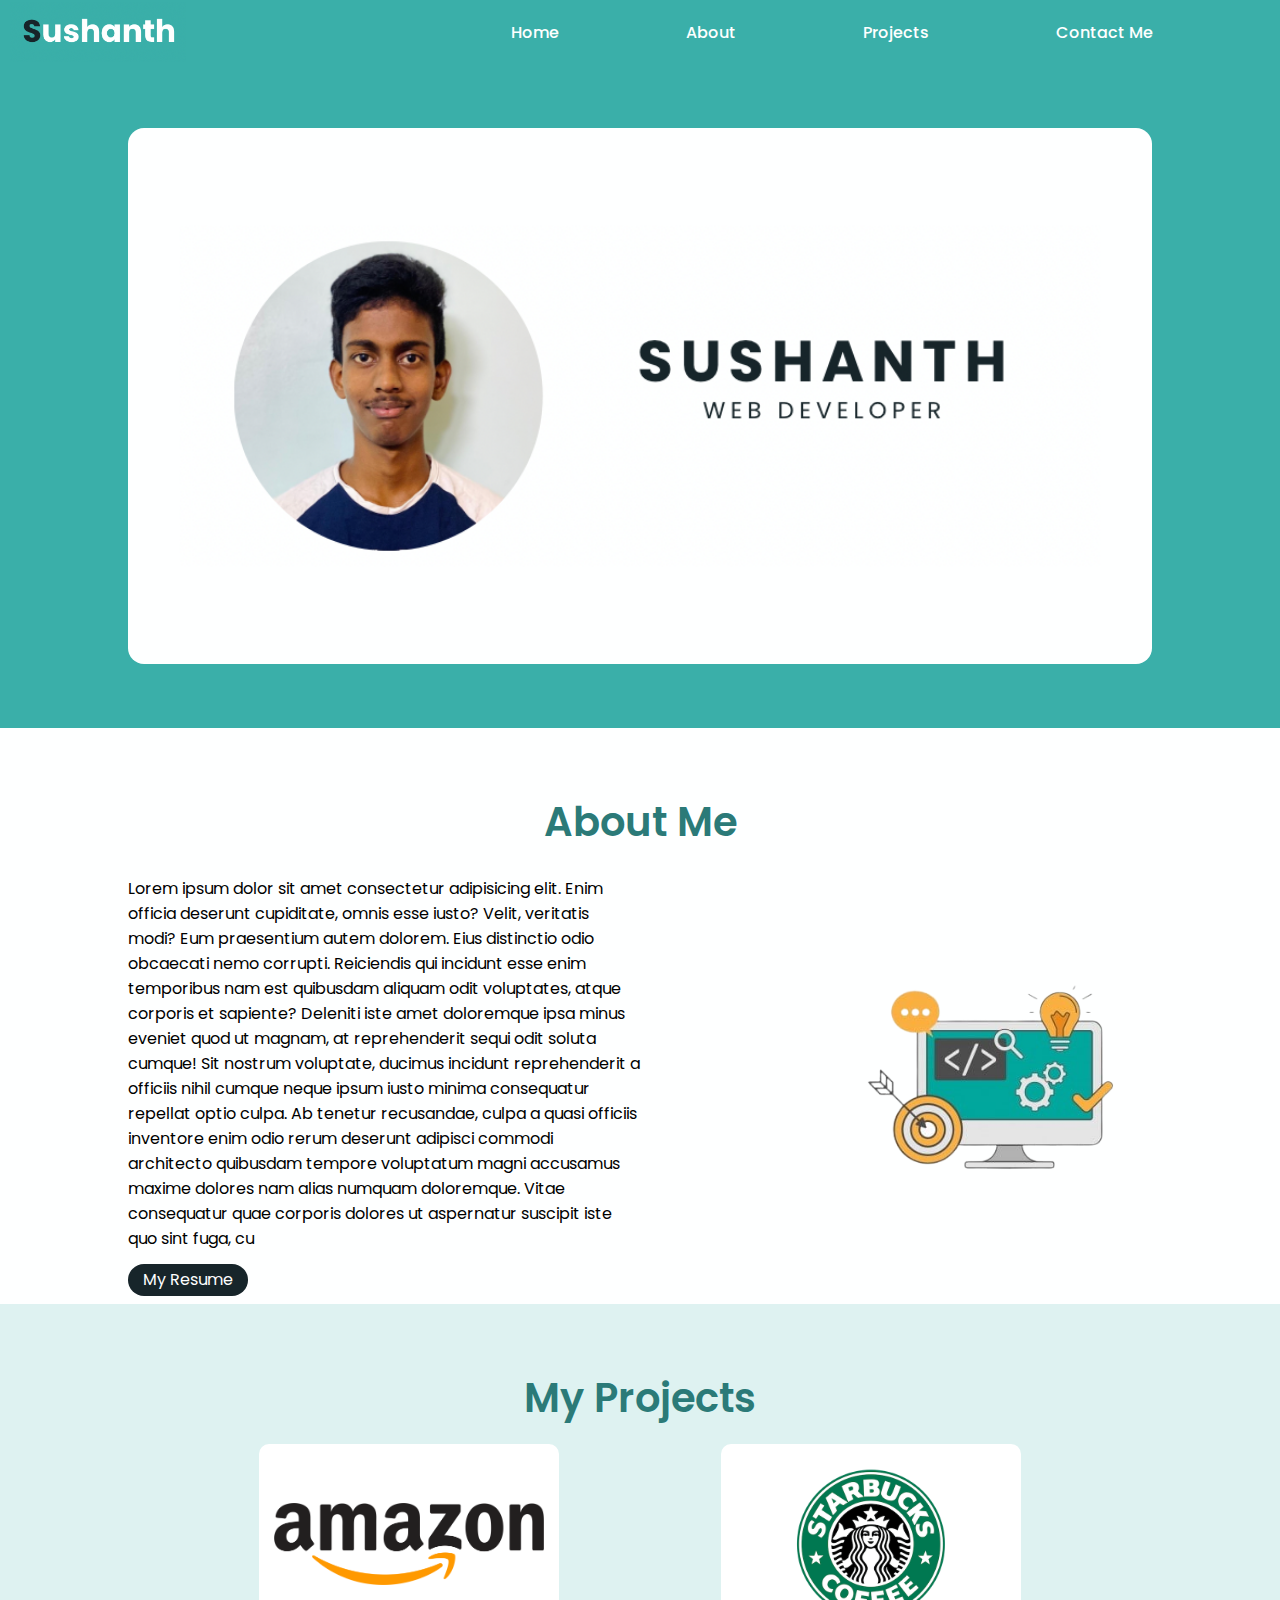
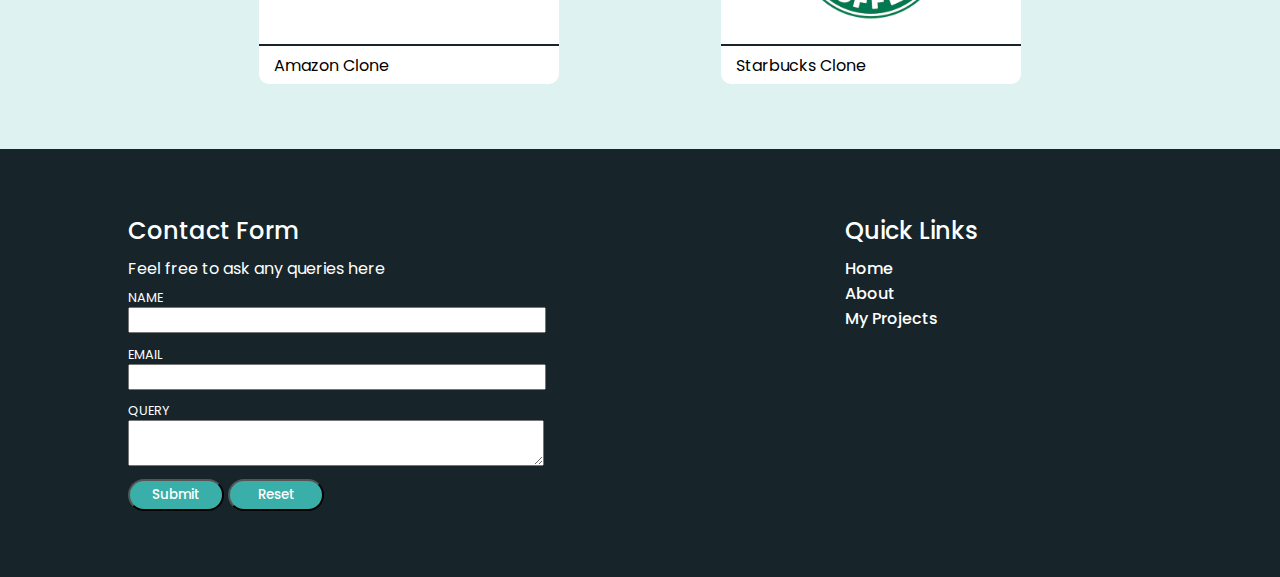
<file: Portfolio/index.html>
<!DOCTYPE html>
<html lang="en">
  <head>
    <meta charset="UTF-8" />
    <meta name="viewport" content="width=device-width, initial-scale=1.0" />
    <title>Sushanth | Portfolio</title>
    <link rel="stylesheet" href="style.css" />
    <link rel="preconnect" href="https://fonts.googleapis.com" />
    <link rel="preconnect" href="https://fonts.gstatic.com" crossorigin />
    <link
      href="https://fonts.googleapis.com/css2?family=Poppins:ital,wght@0,100;0,200;0,300;0,400;0,500;0,600;0,700;0,800;0,900;1,100;1,200;1,300;1,400;1,500;1,600;1,700;1,800;1,900&display=swap"
      rel="stylesheet"
    />
  </head>
  <body>
    <header>
      <!-- Logo -->
      <div class="logo">
        <img src="logo.png" class="logoImage" width="176px" />
      </div>
      <!-- Navigation Bar -->
      <nav id="navbar">
        <a href="#navbar" class="navlink">Home</a>
        <a href="#about" class="navlink">About</a>
        <a href="#projects" class="navlink">Projects</a>
        <a href="#feedback" class="navlink">Contact Me</a>
      </nav>
    </header>

    <!-- Hero -->
    <div class="hero">
      <img src="Hero Image.png" class="heroImage" width="90%" />
    </div>

    <!-- About -->
    <div class="about section" id="about">
      <div class="aboutTitle title">About Me</div>
      <div class="aboutMatter">
        <div class="aboutContent">
          <div class="aboutText text">
            Lorem ipsum dolor sit amet consectetur adipisicing elit. Enim
            officia deserunt cupiditate, omnis esse iusto? Velit, veritatis
            modi? Eum praesentium autem dolorem. Eius distinctio odio obcaecati
            nemo corrupti. Reiciendis qui incidunt esse enim temporibus nam est
            quibusdam aliquam odit voluptates, atque corporis et sapiente?
            Deleniti iste amet doloremque ipsa minus eveniet quod ut magnam, at
            reprehenderit sequi odit soluta cumque! Sit nostrum voluptate,
            ducimus incidunt reprehenderit a officiis nihil cumque neque ipsum
            iusto minima consequatur repellat optio culpa. Ab tenetur
            recusandae, culpa a quasi officiis inventore enim odio rerum
            deserunt adipisci commodi architecto quibusdam tempore voluptatum
            magni accusamus maxime dolores nam alias numquam doloremque. Vitae
            consequatur quae corporis dolores ut aspernatur suscipit iste quo
            sint fuga, cu
          </div>
          <div class="aboutResume"><a href="" class="resume">My Resume</a></div>
        </div>

        <div class="aboutImage">
          <img src="aboutsection-removebg-preview.png" width="100%" />
        </div>
      </div>
    </div>

    <!-- My projects Section -->
    <div class="projects section" id="projects">
      <div class="projectsTitle title">My Projects</div>

      <div class="projectCards">
        <!-- Card 1 -->
        <div class="projectCard">
          <div class="projectImage">
            <img src="Amazon_logo.svg.webp" class="projectImg" width="90%" />
          </div>
          <div class="projectName">Amazon Clone</div>
        </div>

        <!-- Card 2 -->
        <div class="projectCard">
          <div class="projectImage">
            <img
              src="62bc70073fd3864405fe0551_starbucks-logo-1992-2011.png"
              class="projectImg"
              width="90%"
            />
          </div>
          <div class="projectName">Starbucks Clone</div>
        </div>

        <!-- Card 3 -->
        <div class="projectCard">
          <div class="projectImage">
            <img
              src="memory-game-260nw-146710085.jpg"
              class="projectImg"
              width="70%"
            />
          </div>
          <div class="projectName">Memory Game</div>
        </div>
      </div>
    </div>

    <!-- Footer -->
    <footer class="section">
      <!-- Contact Form -->
      <form class="contact" id="contact">
        <!-- Title -->
        <div class="footerSubTitle">Contact Form</div>
        <div class="text">Feel free to ask any queries here</div>

        <!-- Name -->
        <div class="contactElement">
          <label for="name">NAME</label>
          <input type="text" id="name" class="contactInput" required />
        </div>

        <!-- Email -->
        <div class="contactElement">
          <label for="email">EMAIL</label>
          <input type="email" id="email" class="contactInput" required />
        </div>

        <!-- Feedback -->
        <div class="contactElement">
          <label for="feedback">QUERY</label>
          <textarea id="feedback" class="contactInput" required></textarea>
        </div>
        <!-- Buttons -->
        <div class="contactButtons">
          <!-- Submit -->
          <input type="submit" class="contactButton" />

          <!-- Reset -->
          <input type="reset" class="contactButton" />
        </div>
      </form>

      <!-- Quick links -->
      <div class="quickLinks">
        <div class="footerSubTitle">Quick Links</div>

        <div class="linksList">
          <a href="#navbar" class="navlink">Home</a>
          <a href="#about" class="navlink">About</a>
          <a href="#projects" class="navlink">My Projects</a>
        </div>
      </div>
    </footer>
  </body>
</html>
</file>
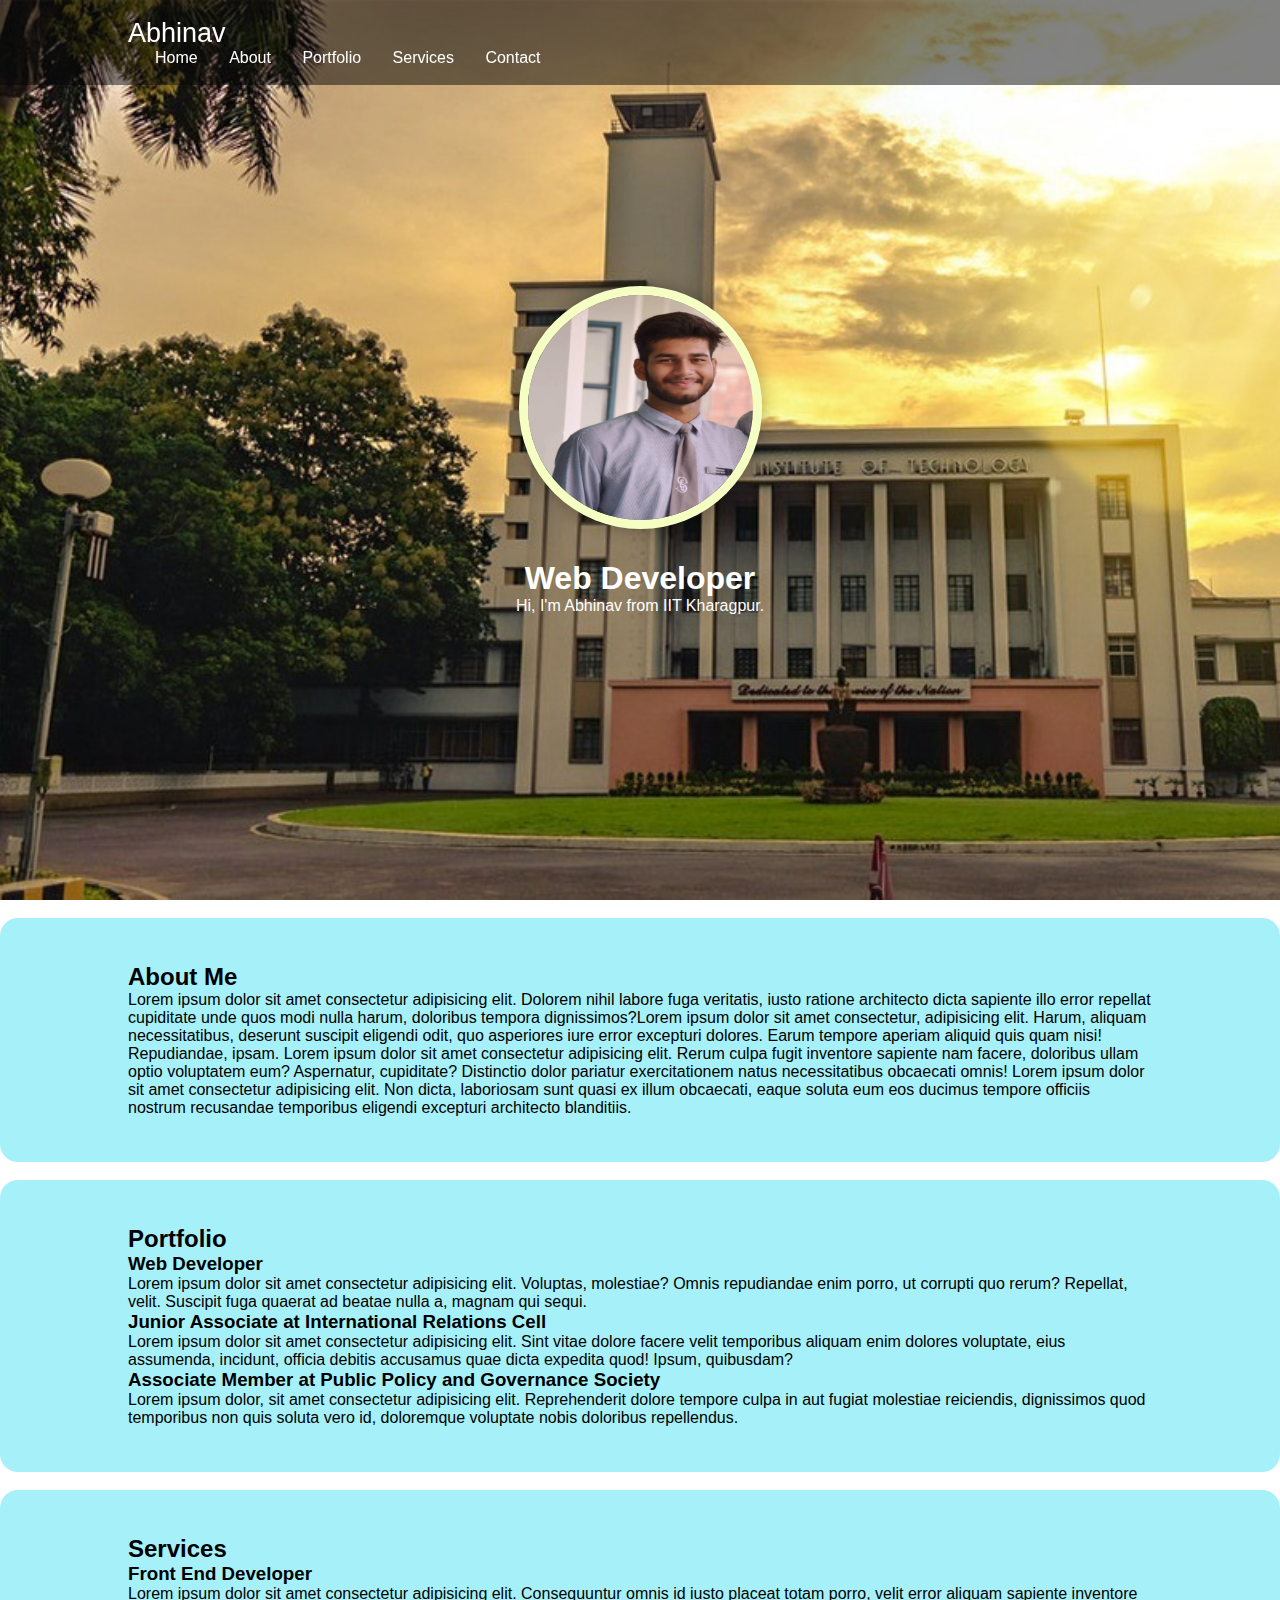
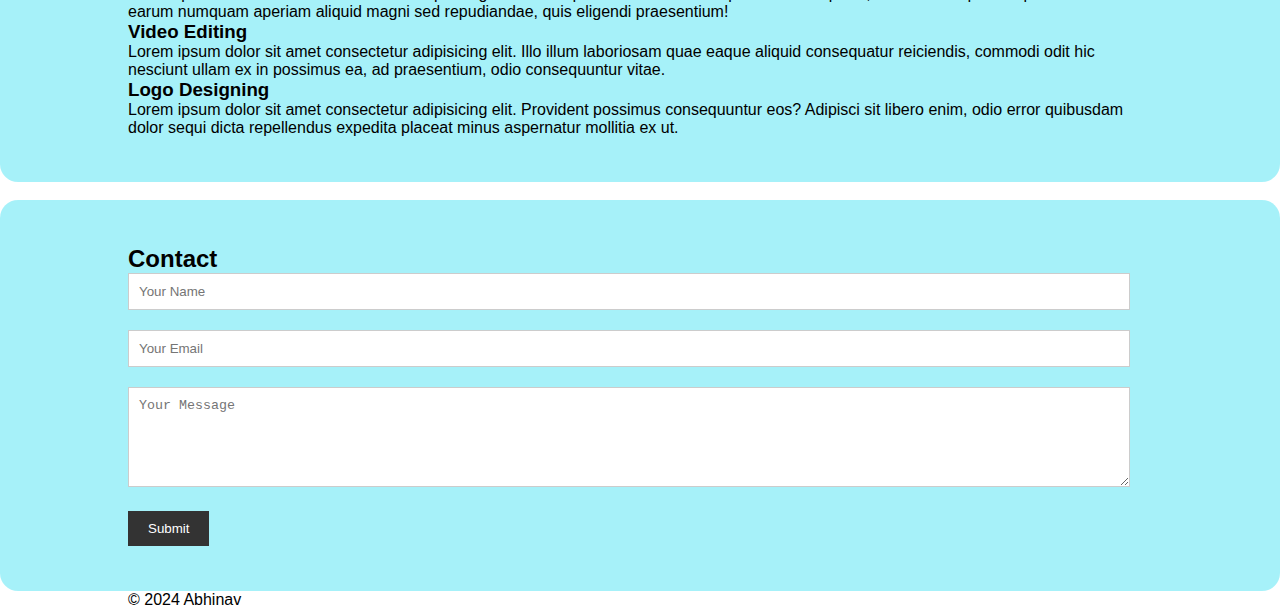
<file: final1.html>
<!DOCTYPE html>
<html lang="en">
<head>
  <meta charset="UTF-8">
  <meta name="viewport" content="width=device-width, initial-scale=1.0">
  <title>Abhinav's Website</title>
</head>
<body>
<header>
  <div class="container">
    <div class="logo">
      Abhinav
    </div>
    <nav>
      <ul>
        <li><a href="#home">Home</a></li>
        <li><a href="#about">About</a></li>
        <li><a href="#portfolio">Portfolio</a></li>
        <li><a href="#services">Services</a></li>
        <li><a href="#contact">Contact</a></li>
      </ul>
    </nav>
  </div>
</header>

<section id="home" class="home-section">
  <div class="container">
    <div class="profile-pic">
        <img src="Abhinav.jpg" alt="Profile">
    </div>
    <div class="intro-text">
      <h1>Web Developer</h1>
      <p>Hi, I'm Abhinav from IIT Kharagpur.</p>
    </div>
  </div>
</section>

<section id="about" class="about-section">
  <div class="container">
    <h2>About Me</h2>
    <p>Lorem ipsum dolor sit amet consectetur adipisicing elit. Dolorem nihil labore fuga veritatis, iusto ratione architecto dicta sapiente illo error repellat cupiditate unde quos modi nulla harum, doloribus tempora dignissimos?Lorem ipsum dolor sit amet consectetur, adipisicing elit. Harum, aliquam necessitatibus, deserunt suscipit eligendi odit, quo asperiores iure error excepturi dolores. Earum tempore aperiam aliquid quis quam nisi! Repudiandae, ipsam. Lorem ipsum dolor sit amet consectetur adipisicing elit. Rerum culpa fugit inventore sapiente nam facere, doloribus ullam optio voluptatem eum? Aspernatur, cupiditate? Distinctio dolor pariatur exercitationem natus necessitatibus obcaecati omnis! Lorem ipsum dolor sit amet consectetur adipisicing elit. Non dicta, laboriosam sunt quasi ex illum obcaecati, eaque soluta eum eos ducimus tempore officiis nostrum recusandae temporibus eligendi excepturi architecto blanditiis.</p>
  </div>
</section>

<section id="portfolio" class="portfolio-section">
  <div class="container">
    <h2>Portfolio</h2>
    <div class="portfolio-box">
      <h3>Web Developer</h3>
      <p>Lorem ipsum dolor sit amet consectetur adipisicing elit. Voluptas, molestiae? Omnis repudiandae enim porro, ut corrupti quo rerum? Repellat, velit. Suscipit fuga quaerat ad beatae nulla a, magnam qui sequi.</p>
    </div>
    <div class="portfolio-box">
      <h3>Junior Associate at International Relations Cell</h3>
      <p>Lorem ipsum dolor sit amet consectetur adipisicing elit. Sint vitae dolore facere velit temporibus aliquam enim dolores voluptate, eius assumenda, incidunt, officia debitis accusamus quae dicta expedita quod! Ipsum, quibusdam?</p>
    </div>
    <div class="portfolio-box">
      <h3>Associate Member at Public Policy and Governance Society</h3>
      <p>Lorem ipsum dolor, sit amet consectetur adipisicing elit. Reprehenderit dolore tempore culpa in aut fugiat molestiae reiciendis, dignissimos quod temporibus non quis soluta vero id, doloremque voluptate nobis doloribus repellendus.</p>
    </div>
  </div>
</section>

<section id="services" class="services-section">
  <div class="container">
    <h2>Services</h2>
    <div class="service-box">
      <h3>Front End Developer</h3>
      <p>Lorem ipsum dolor sit amet consectetur adipisicing elit. Consequuntur omnis id iusto placeat totam porro, velit error aliquam sapiente inventore earum numquam aperiam aliquid magni sed repudiandae, quis eligendi praesentium!</p>
    </div>
    <div class="service-box">
      <h3>Video Editing</h3>
      <p>Lorem ipsum dolor sit amet consectetur adipisicing elit. Illo illum laboriosam quae eaque aliquid consequatur reiciendis, commodi odit hic nesciunt ullam ex in possimus ea, ad praesentium, odio consequuntur vitae.</p>
    </div>
    <div class="service-box">
      <h3>Logo Designing</h3>
      <p>Lorem ipsum dolor sit amet consectetur adipisicing elit. Provident possimus consequuntur eos? Adipisci sit libero enim, odio error quibusdam dolor sequi dicta repellendus expedita placeat minus aspernatur mollitia ex ut.</p>
    </div>
  </div>
</section>

<section id="contact" class="contact-section">
  <div class="container">
    <h2>Contact</h2>
    <form action="#" method="POST" class="contact-form">
      <input type="text" name="name" placeholder="Your Name">
      <input type="email" name="email" placeholder="Your Email">
      <textarea name="message" placeholder="Your Message"></textarea>
      <button type="submit">Submit</button>
    </form>
  </div>
</section>

<footer>
  <div class="container">
    <p>&copy; 2024 Abhinav</p>
  </div>
</footer>

</body>
</html>



<style>
*{
  margin: 0;
  padding: 0;
  box-sizing: border-box;
}
  
  body {
    font-family: Arial, sans-serif;
    background-image: url('IITkharagpur.jpg');
    background-size: cover;
    background-attachment: fixed;
  }
  
  .container {
    width: 80%;
    margin: 0 auto;
  }
  
  header {
    background-color: hsla(0, 9%, 2%, 0.5);
    padding: 2vh 0;
    position: fixed;
    width: 100%;
    top: 0;
    display: flex;
    justify-content: space-between;
    align-items: baseline;
  }
  
  .logo {
    color: white;
    font-size: 3vh;
  }
  nav ul li {
    display: inline-block;
    margin-left: 3vh;
  }
  
  nav ul li a {
    color: white;
    text-decoration: none;
    transition: color 0.3s ease;
  }
  
  nav ul li a:hover {
    color: #999;
  }
  
  .home-section {
    height: 100vh;
    display: flex;
    flex-direction: column;
    justify-content: center;
    align-items: center;
    text-align: center;
  }
  
  .profile-pic img {
    width: 27vh;
    height: 27vh;
    border-radius: 50%;
    border: 1vh solid #f6ffc3;
    box-shadow: 0 0 2vh rgba(0, 0, 0, 0.3);
    transition: transform 1s ease;
    animation: fadeIn 1s ease;
  }
  
  .profile-pic img:hover {
    transform: scale(1.1);
  }
  
  .intro-text {
    color: white;
    margin-top: 3vh;
    padding: auto;
  }
  
  .about-section,
  .portfolio-section,
  .services-section,
  .contact-section {
    background-color: rgba(131, 235, 247, 0.715);
    padding: 5vh 0vh;
    margin-top: 2vh;
    border-radius: 2vh;
    transition: transform 0.3s ease;
  }
  
  .about-section:hover,
  .portfolio-section:hover,
  .services-section:hover,
  .contact-section:hover {
    transform: translateY(-10px);
  }
  
  .contact-form input,
  .contact-form textarea {
    width: calc(100% - 22px);
    margin-bottom: 20px;
    padding: 10px;
    border: 1px solid #ccc;
  }
  
  .contact-form textarea {
    height: 100px;
  }
  
  .contact-form button {
    background-color: #333;
    color: white;
    padding: 10px 20px;
    border: none;
    cursor: pointer;
    transition: background-color 0.3s ease;
  }
  
  .contact-form button:hover {
    background-color: #555;
  }
  
  .footer{
    background-color: rgba(212, 30, 30, 1);
    color: white;
    text-align: center;
    height: 5vh;
    padding: 20px 0;
    position: fixed;
    bottom: 0;
    width: 100%;
  }
</style>
</file>
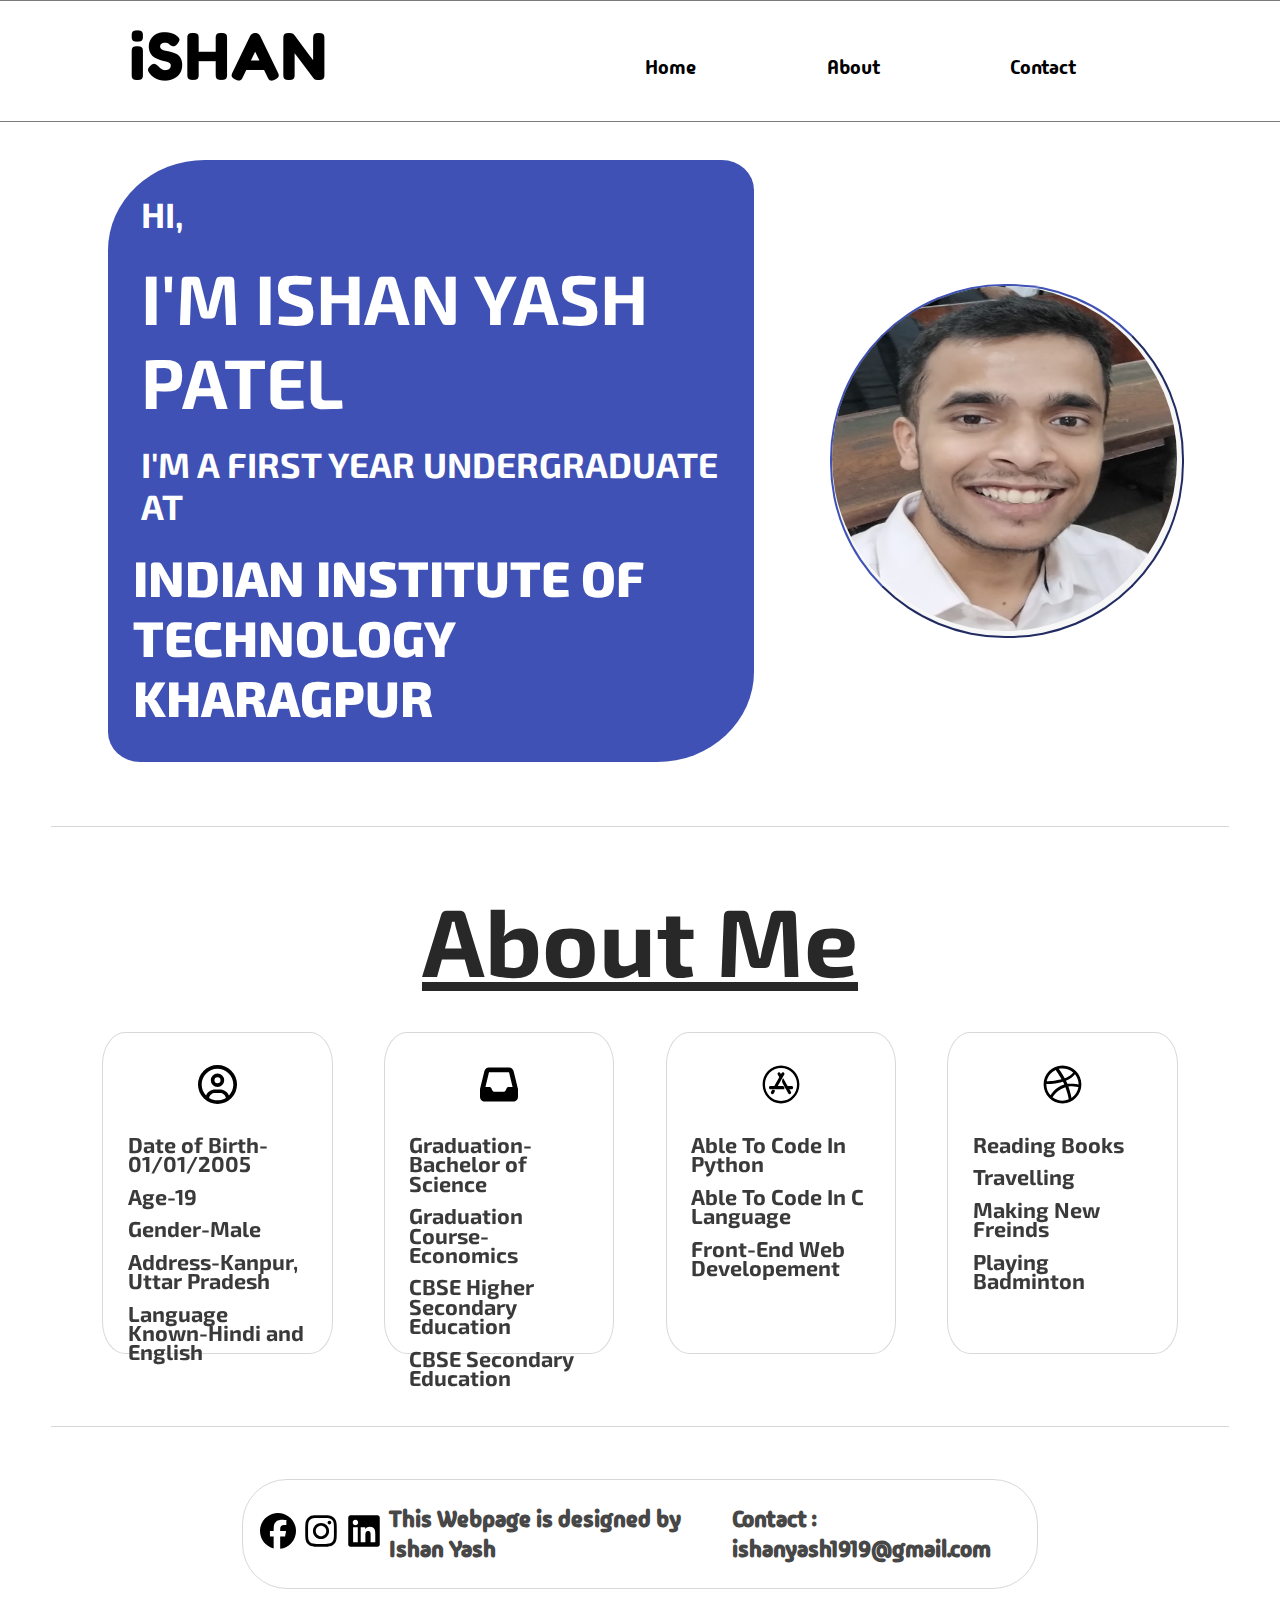
<file: mainpage.html>
<!DOCTYPE html>
<html lang="en">

<head>
    <meta charset="UTF-8">
    <meta name="viewport" content="width=device-width, initial-scale=1.0">
    <title>PORTFOLIO PAGE</title>
    <link rel="stylesheet" href="style.css">

</head>

<body>
    <div id="header">
        <div class="container">


            <nav>
                <img src="LOGO.png" alt="" class="logo">
                <ul>
                    <li><a href="#header">Home</a></li>
                    <li><a href="#about">About</a></li>
                    <li><a href="#contact">Contact</a></li>

                </ul>
            </nav>
        </div>
        <div id="home">
            <div class="intro">
                <P>HI,</P>
                <h1> I'M ISHAN YASH PATEL </h1>
                <P>I'M A FIRST YEAR UNDERGRADUATE AT </P>
                <h2>INDIAN INSTITUTE OF TECHNOLOGY KHARAGPUR </h2>

            </div>
            <div class="pphoto"> <img src="me.jpg"></div>
        </div>
        <div id="about">
            <h1>About Me</h1>
            <div id="pallete">
                <div id="Pinfo">
                    <img src="circle-user-regular.svg" alt="" srcset="">
                    <ul>
                        <li>Date of Birth-01/01/2005</li>
                        <li>Age-19</li>
                        <li>Gender-Male</li>
                        <li>Address-Kanpur,<br>Uttar Pradesh</li>
                        <li>Language Known-Hindi and English</li>
                    </ul>
                </div>
                <div id="Qualification">
                    <img src="inbox-solid.svg" alt="" srcset="">
                    <ul>
                        <li>Graduation- <br>Bachelor of Science</li>
                        <li>Graduation Course- Economics</li>
                        <li>CBSE Higher Secondary Education</li>
                        <li>CBSE Secondary Education</li>

                    </ul>
                </div>
                <div id="Skill"><img src="app-store.svg" alt="" srcset="">
                    <ul>
                        <li>Able To Code In Python</li>
                        <li>Able To Code In C Language</li>
                        <li>Front-End Web Developement</li>


                    </ul>
                </div>
                <div id="Hobbies"><img src="dribbble.svg" alt="" srcset="">
                    <ul>
                        <li>Reading Books</li>
                        <li>Travelling</li>
                        <li>Making New Freinds</li>
                        <li>Playing Badminton</li>

                    </ul>
                </div>
            </div>
        </div>
        <footer>
            <div id="contact">
                <a href="https://www.facebook.com/"><img src="facebook.svg" alt="facebook icon"></a>
                <a href="https://www.instagram.com/">
                    <img src="instagram.svg" alt="insta icon"></a>
                <a href="https://www.linkedin.com/feed/"><img src="linkedin.svg" alt="linked icon"></a>
                <h2>This Webpage is designed by Ishan Yash </h2>
                <a href="mailto:ishanyash1919@gmail.com">
                    <h2>Contact : ishanyash1919@gmail.com</h2>
                </a>
            </div>
        </footer>
    </div>

</body>

</html>
</file>
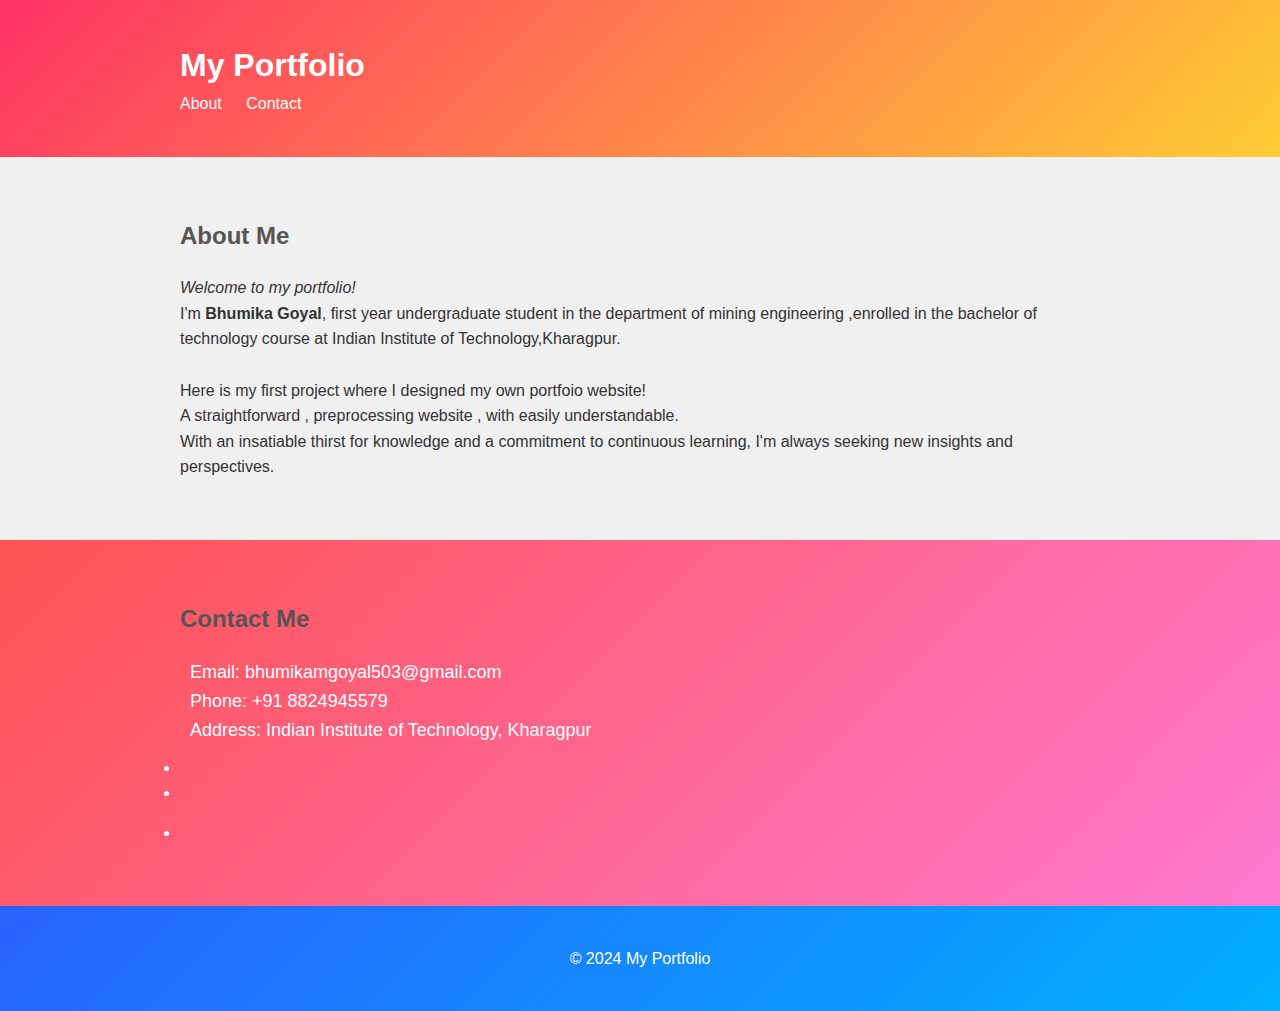
<file: newnewportfolio.html>
<!DOCTYPE html>
<html lang="en">
<head>
    <meta charset="UTF-8">
    <meta name="viewport" content="width=device-width, initial-scale=1.0">
    <title>My Portfolio</title>
    <link rel="stylesheet" href="newnewstyle.css">
    <link rel="stylesheet" href="https://cdnjs.cloudflare.com/ajax/libs/font-awesome/6.5.1/css/all.min.css" integrity="sha512-DTOQO9RWCH3ppGqcWaEA1BIZOC6xxalwEsw9c2QQeAIftl+Vegovlnee1c9QX4TctnWMn13TZye+giMm8e2LwA==" crossorigin="anonymous" referrerpolicy="no-referrer" />
    
</head>
<body>
    <header>
        <div class="container">
            <h1>My Portfolio</h1>
            <nav>
                <ul>
                    <li><a href="#about">About</a></li>
                    
                    <li><a href="#contact">Contact</a></li>
                    
                </ul>
            </nav>
        </div>
    </header>

    <section id="about">
        <div class="container">
            <h2>About Me</h2>
            <p><em> Welcome to my portfolio!</em> <br>
                I'm <strong>Bhumika Goyal</strong>, first year undergraduate student in the department of mining engineering ,enrolled in the bachelor of technology course at Indian Institute of Technology,Kharagpur.<br>
                <br>Here is my first project where I designed my own portfoio website! <br>
                A straightforward , preprocessing website , with easily understandable.<br>

                With an insatiable thirst for knowledge and a commitment to continuous learning, 
                I'm always seeking new insights and perspectives.
                
                

        </div>
    </section>

    
    <section id="contact">
        <div class="container">
            <h2>Contact Me</h2>
            <p><i class="fas fa-envelope"></i> Email: bhumikamgoyal503@gmail.com<br>
            <i class="fas fa-phone"></i> Phone: +91 8824945579<br>
            <i class="fas fa-map-marker-alt"></i> Address: Indian Institute of Technology, Kharagpur</p>
            <li><a href="https://www.linkedin.com/in/yourusername" target="_blank"><i class="fa-brands fa-linkedin"></i></a></li>
            <li><div id="icon"><a href="https://www.instagram.com/yourusername" target="_blank"><i class="fa-brands fa-instagram"></i></a></div></li>
            <li><a href="https://www.facebook.com/profile.php?id=61550196620691" target="_blank"><i class="fa-brands fa-facebook"></i></a></li>
                
            
        </div>
    </section>

    <footer>
        <div class="container">
            <p>&copy; 2024 My Portfolio</p>
        </div>
    </footer>
</body>
</html>
</file>
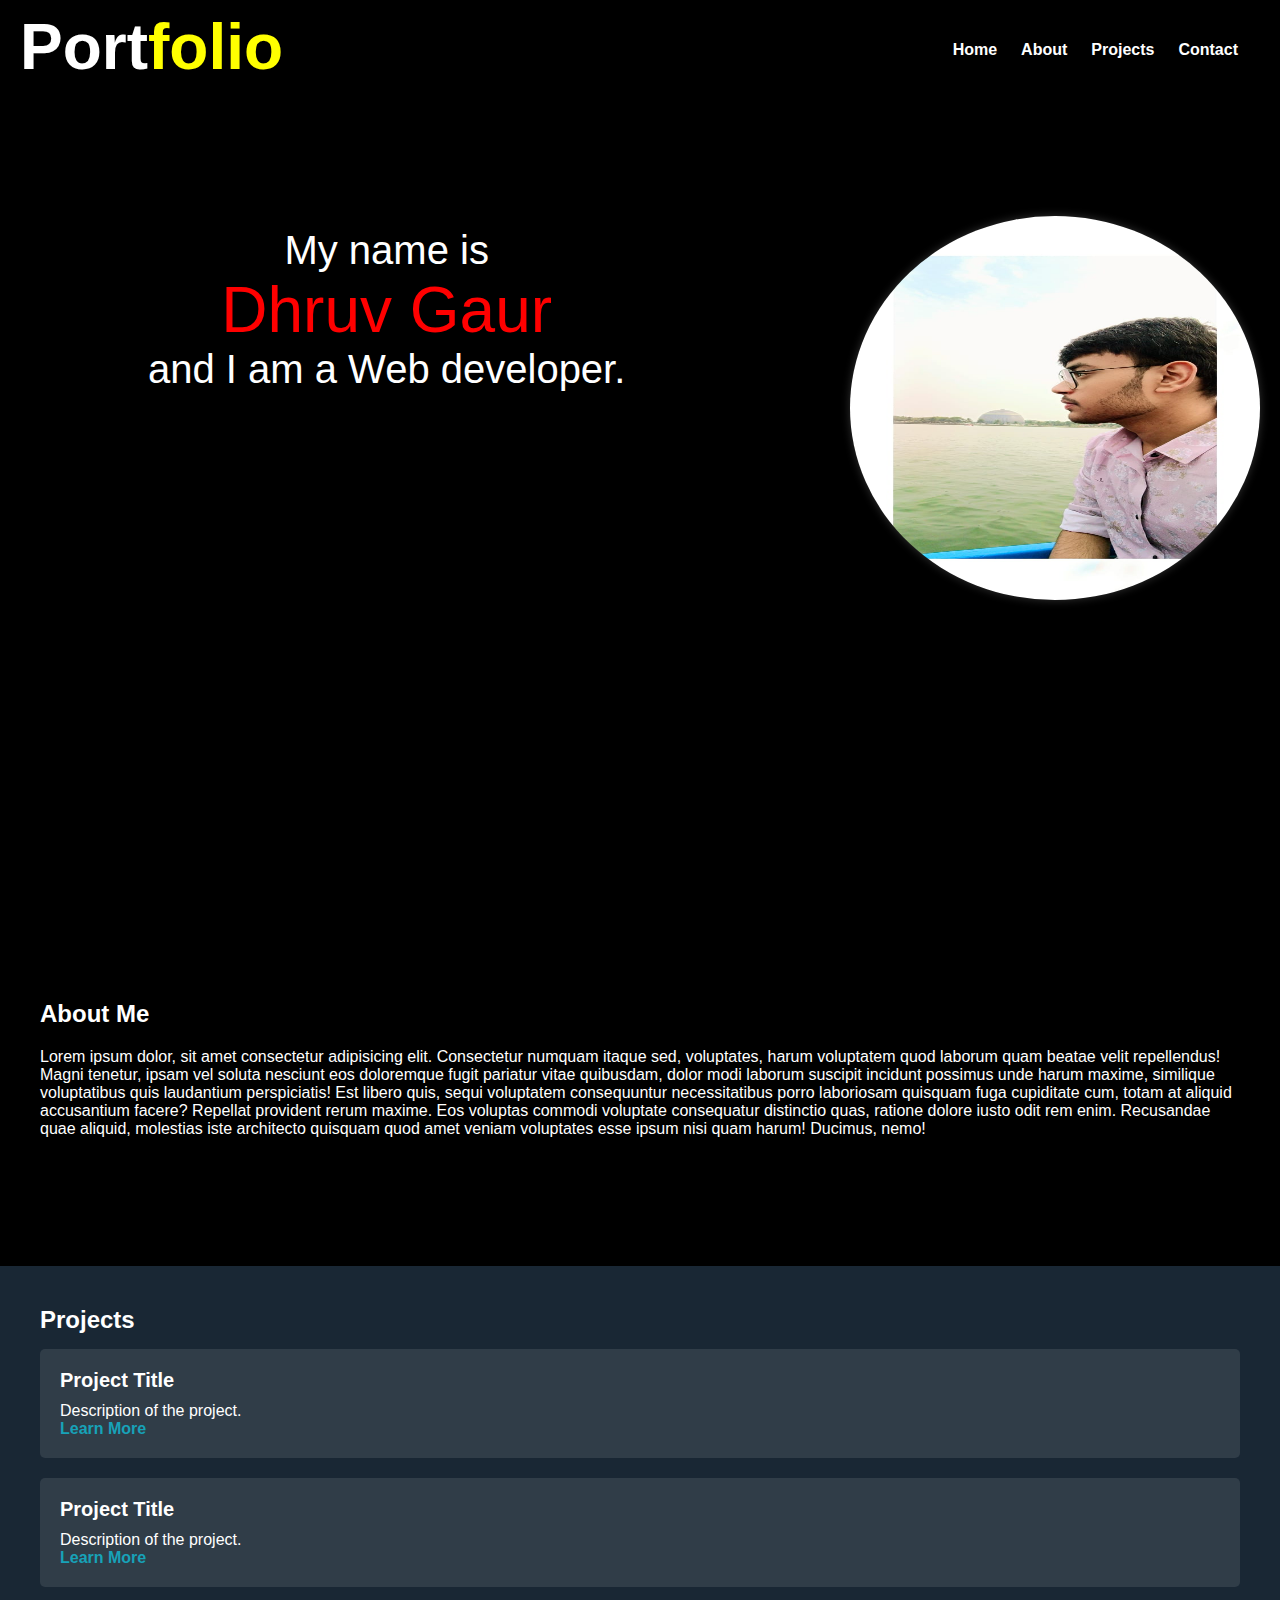
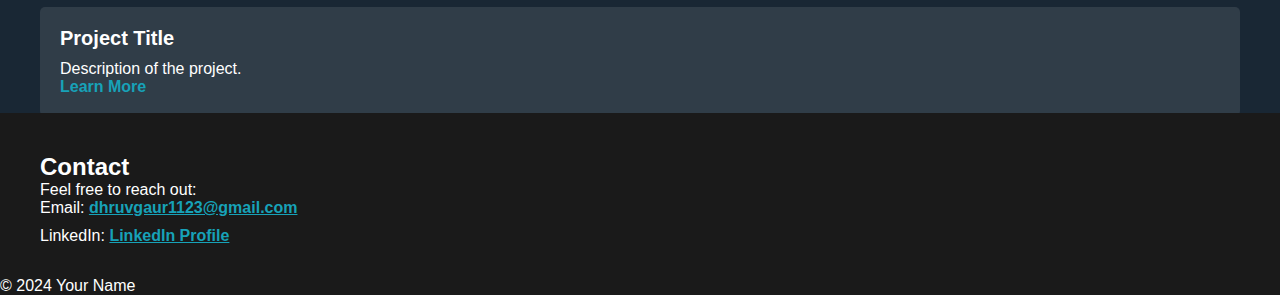
<file: portfolio.html>
<!DOCTYPE html>
<html lang="en">
<head>
    <meta charset="UTF-8">
    <meta name="viewport" content="width=device-width, initial-scale=1.0">
    <title>Dhruv:Portfolio</title>
    <link rel="stylesheet" href="portfolioStyle1.css">
</head>
<body>
    

    <nav>
        
            <ul id="Logo"><li>Port<span>folio</span></li></ul>
            <ul id="Content">
                <li><a href="#intro">Home</a></li>
                <li><a href="#about">About</a></li>
                <li><a href="#projects">Projects</a></li>
                <li><a href="#contact">Contact</a></li>
            </ul>
            
        
    </nav>

    <section id="intro">
        <div>
            <p>My name is <br><span style="font-size: 4rem;">Dhruv Gaur</span><br> and I am a Web developer.</p>
        </div>
        
        <img src="Profile.jpg" alt="DhruvGaur">

    </section >

    <section id="about">
        <h2>About Me</h2>
        <p>Lorem ipsum dolor, sit amet consectetur adipisicing elit. Consectetur numquam itaque sed, voluptates, harum voluptatem quod laborum quam beatae velit repellendus! Magni tenetur, ipsam vel soluta nesciunt eos doloremque fugit pariatur vitae quibusdam, dolor modi laborum suscipit incidunt possimus unde harum maxime, similique voluptatibus quis laudantium perspiciatis! Est libero quis, sequi voluptatem consequuntur necessitatibus porro laboriosam quisquam fuga cupiditate cum, totam at aliquid accusantium facere? Repellat provident rerum maxime. Eos voluptas commodi voluptate consequatur distinctio quas, ratione dolore iusto odit rem enim. Recusandae quae aliquid, molestias iste architecto quisquam quod amet veniam voluptates esse ipsum nisi quam harum! Ducimus, nemo!</p>
    </section>

    <section id="projects">
        <h2>Projects</h2>
        <!-- Showcase your projects here -->
        <div class="project">
            <h3>Project Title</h3>
            <p>Description of the project.</p>
            <a href="project-details.html">Learn More</a>
        </div>
        <div class="project">
            <h3>Project Title</h3>
            <p>Description of the project.</p>
            <a href="project-details.html">Learn More</a>
        </div>
        <div class="project">
            <h3>Project Title</h3>
            <p>Description of the project.</p>
            <a href="project-details.html">Learn More</a>
        </div>
        <!-- Repeat for other projects -->
    </section>

    <section id="contact">
        <h2>Contact</h2>
        <p>Feel free to reach out:</p>
        <ul>
            <li>Email: <a href="mailto:dhruvgaur1123@gmail.com">dhruvgaur1123@gmail.com</a></li>
            <li>LinkedIn: <a href="https://www.linkedin.com/in/dhruv-gaur-a77618291/">LinkedIn Profile</a></li>
            
        </ul>
    </section>

    <footer>
        <p>© 2024 Your Name</p>
    </footer>
</body>
</html>
</file>
<file: Portfolio/style.css>
* {
  margin: 0px;
  font-family: "Poppins", sans-serif;
}

body {
  background-size: cover;
  background-color: #3aafa9;
}

/* Scroll Bar */
html::-webkit-scrollbar {
  width: 0.6rem;
}

html::-webkit-scrollbar-thumb {
  background-color: #3aafa9;
  border-radius: 0.3rem;
}

html::-webkit-scrollbar-track {
  background-color: #def2f1;
}

/* Navigation Bar */
header {
  width: 100%;
  height: 4rem;
  display: flex;
}

.logo {
  width: 30%;
  height: 4rem;
  color: white;
  display: flex;
  align-items: center;
}

.logoImage {
  margin-left: 10px;
}

nav {
  width: 70%;
  height: 4rem;
  display: flex;
  align-items: center;
  justify-content: space-evenly;
}

.navlink {
  text-decoration: none;
  font-weight: 500;
  color: #feffff;
  font-size: 1rem;
}

/* Hero */
.hero {
  width: 80%;
  height: 33.5rem;
  background-color: #feffff;
  border-radius: 1rem;
  margin: 4rem auto;
  display: flex;
  justify-content: center;
  align-items: center;
}

/* Common Elements Among Sections */
.title {
  font-size: 2.5rem;
  font-weight: 600;
  color: #2b7a78;
  margin-bottom: 1rem;
  text-align: center;
}

.section {
  width: 80%;
  padding: 4rem 10%;
}

.text {
  font-size: 1rem;
  margin: 0.5rem 0rem;
}

/* About Section */
.about {
  background-color: #feffff;
  height: 28rem;
}
.aboutMatter {
  width: 100%;
  display: flex;
  flex-direction: row;
  justify-content: space-between;
  align-items: center;
}

.aboutContent {
  width: 50%;
}

.aboutResume {
  width: 120px;
  height: 2rem;
  background-color: #17252a;
  border-radius: 1rem;
  margin-top: 0.8rem;
  display: flex;
  align-items: center;
  justify-content: center;
}

.resume {
  text-decoration: none;
  color: #feffff;
}

.aboutImage {
  width: 30%;
}
/* My Projects Section */
.projects {
  background-color: #def2f1;
  height: 19.8rem;
}

.projectCards {
  width: 100%;
  height: 240px;
  display: flex;
  flex-flow: row wrap;
  justify-content: space-evenly;
  align-items: center;
  overflow-x: visible;
  overflow-y: hidden;
}

.projectCard {
  height: 240px;
  width: 300px;
  background-color: white;
  border-radius: 10px;
  display: flex;
  flex-direction: column;
  margin: 0rem 2rem;
}

.projectImage {
  height: 200px;
  width: 300px;
  display: flex;
  align-items: center;
  justify-content: center;
}

.projectName {
  height: 38px;
  width: 270px;
  padding: 0% 5%;
  border-top: 2px solid #17252a;
  display: flex;
  align-items: center;
}

/* Footer */
footer {
  height: 300px;
  background-color: #17252a;
  color: #feffff;
  display: flex;
  flex-direction: row;
  justify-content: space-between;
}

/* Contact form */
.contact {
  width: 40%;
  display: flex;
  flex-direction: column;
  color: #feffff;
}

.footerSubTitle {
  font-size: 1.5rem;
  font-weight: 500;
  margin-bottom: 0rem;
}

.contactElement {
  width: 100%;
  display: flex;
  flex-direction: column;
  margin-bottom: 0.8rem;
}

footer label {
  font-size: 0.8rem;
}

.contactInput {
  width: 100%;
}

.contactButton {
  width: 6rem;
  height: 2rem;
  color: #feffff;
  font-weight: 500;
  background-color: #3aafa9;
  border-radius: 1rem;
}

/* Quick Links */
.quickLinks {
  width: 30%;
}

.linksList {
  margin: 0.5rem 0rem;
  display: flex;
  flex-direction: column;
}
</file>
<file: style.css>
@import url('https://fonts.googleapis.com/css2?family=Bebas+Neue&family=Exo+2:ital,wght@0,100..900;1,100..900&family=Madimi+One&display=swap');

* {
    margin: 0;
    padding: 0;

}

html {
    scroll-behavior: smooth;
}

ul li {
    list-style: none;


}

#header {
    width: 100%;
    height: fit-content;

}

#logo {

    width: 15vw;
    margin: 5px;
    height: 10vh;
}

.container {
    padding: 10px 10%;
    position: sticky;
    top: 0px;
    background-color: white;
    border: 0.1vh;
    border-color: rgb(216, 216, 216);
    border-style: groove none;
    transition: border-color 0.5s;
}

#home {
    height: 90%;
    margin: 2% 5%;
    display: flex;
    align-items: center;
    justify-content: space-around;
    flex-wrap: wrap;
    top: 1px;


}

.intro {
    width: 600px;
    height: max-content;
    color: rgb(255, 255, 255);
    padding: 2%;
    font-family: "Exo 2", sans-serif;
    font-weight: bolder;
    font-style: normal;
    background-color: #3f51b5;
    border-radius: 15% 5% 15% 5%;
    margin: 1vw;

}

.intro>p {
    margin: 10px;
    font-size: 35px;


}

.intro>h1 {
    margin: 10px;
    padding: 10px 0px;
    font-size: 70px;
}

.intro>h2 {
    margin: 2px;
    padding: 10px 0px;
    font-family: "Exo 2", sans-serif;
    font-weight: 800;
    font-size: 50px;
    font-style: normal;
}

.pphoto {
    width: 350px;
    height: 350px;
    border: 2px #3f51b5;
    background-color: rgba(245, 245, 245, 0.826);
    border-style: outset;
    border-radius: 175px;


}
.pphoto>img
{
    width: 345px;
    height: 345px;
    border-radius: 172.5px;
}
nav {
    display: flex;
    align-items: flex-start;
    justify-content: space-between;

    flex-direction: row;



}

nav ul {
    position: relative;
    display: flex;
    align-items: center;
    justify-content: space-between;

    top: 20px;
    height: 8vh;
}

nav ul li {
    display: inline-block;

    margin: 10px 40px;
    width: 8vw;


}

nav ul li a {
    text-decoration: none;
    font-family: "Madimi One", sans-serif;
    font-size: 1.25rem;
    border: none;

    color: black;
    font-weight: 200;
    transition-duration: 0.5s;
}

nav ul li a:hover {
    text-decoration: underline;
    text-decoration-thickness: 0.4vh;
    text-underline-offset: 1vh;
    color: rgb(70, 134, 255);
    font-size: 1.35rem;


}

#about {
    height: max-content;
    margin: 4vw;
    padding-bottom: 5vh;
    font-family: "Exo 2", sans-serif;
    font-weight: bolder;
    font-style: normal;
    border-top: 1px groove rgb(216, 216, 216);

    border-bottom: 1px groove rgb(216, 216, 216);
    color: rgb(40, 40, 40);
    transition: border-color 0.5s;
}

#about>h1 {
    text-align: center;
    margin: 1vh 1vw;
    padding-top: 5vh;
    font-size: 6rem;
    text-decoration: underline;

}

#pallete {
    display: flex;
    margin: 0 2vw;
    height: max-content;
    align-items: center;
    justify-content: space-between;
}

#pallete>div {
    width: 20vw;
    height: 25vw;
    margin: 3vh 2vw;
    padding: 0 1%;
    border: 1px rgb(216, 216, 216) groove;
    border-radius: 10%;

    color: rgb(58, 58, 58);
}

#pallete>div>img {
    height: 3vmax;
    width: 3vmax;
    display: block;
    margin: auto;
    position: relative;
    top: 10%
}

#pallete>div>ul {
    position: relative;
    top: 10%;
    margin-top: 15%;

}

#pallete>div>ul>li {
    font-size: 1.35em;
    margin: 1.45vh;
    line-height: 90%;
}

#pallete>div {
    transition: transform 0.5s, background-color 0.5s, color 0.5s, border-color 0.2s;
}

#Pinfo:hover {
    transform: translateY(-0.5vw);
    background-color: #ef5350;
    color: whitesmoke;
    border-color: #ff7875;

}

#Skill:hover {
    transform: translateY(-0.5vw);
    background-color: #81c784;
    color: whitesmoke;
    border-color: #7ded83;

}

#Qualification:hover {
    transform: translateY(-0.5vw);
    background-color: #ffa726;
    color: whitesmoke;
    border-color: #fab650;

}

#Hobbies:hover {
    transform: translateY(-0.5vw);
    background-color: #42a5f5;
    color: whitesmoke;
    border-color: #7ac0f9;

}

#contact {
    height: 10vh;
    width: 60%;
    margin: 2vw auto;
    display: flex;
    align-items: center;
    padding: 1vh 1vw;
    justify-content: space-between;
    flex-direction: row;
    font-family: "Madimi One", sans-serif;
    font-size: 0.95rem;
    color: rgb(71, 71, 71);
    border: 1px rgb(216, 216, 216) groove;
    border-radius: 5vh;
    transition: border-color 0.5s;

}

#contact>a>img {
    width: 4vh;
    height: 4vh;
    margin: 0.4vh;
    transition: transform 0.5s;

}

#contact>a>img:hover {
    transform: translateY(-0.5vh);
}

#contact>h2 {
    margin: 0.4vh;
    transition: transform 0.5s, color 0.25s;
}

#contact>a>h2 {
    margin: 0.4vh;
    transition: transform 0.5s, color 0.25s;
}

#contact:hover {
    border-color: rgb(122, 122, 122);
}

#about:hover {
    border-color: rgb(122, 122, 122);
}

.container:hover {
    border-color: rgb(122, 122, 122);
}

.intro:hover {
    color: rgb(237, 232, 232);
}

#contact>h2:hover {
    transform: translateY(-0.5vh);
    color: black;
}

#contact>a>h2:hover {
    transform: translateY(-0.5vh);
    color: black;
}

#contact>a {
    color: rgb(71, 71, 71);
    text-decoration-color: rgb(71, 71, 71);
    text-decoration-line: none;
}
</file>
<file: portfolioStyle1.css>
* {
    margin: 0;
    padding: 0;
    box-sizing: border-box;
}

body {
    font-family: Arial, sans-serif;
    background-color: #000000;
    color: #ffffff;
}

#intro {
    color: #fff;
    display: flex;
    flex-direction: row;
    text-align: center;
    padding: 20px;
    padding-top: 20%;
    font-family: 'Trebuchet MS', 'Lucida Sans Unicode', 'Lucida Grande', 'Lucida Sans', Arial, sans-serif;
    font-size: 4px;
    margin-right: 10%;
    /* border: solid red; */
    width: 100%;
    height: 100vh;
    position: relative;
    overflow: hidden;
    top: 0px;
}

section img {
    border-radius: 90%;
    height: 30vw;
    width: 32vw;
    margin-left: auto;
    position: relative;
    bottom: 40px;
}

section h1 {
    font-size: 2.5rem;
    margin-bottom: 10px;
    margin-left: 2.5rem;
}

#intro p {
    font-size: 2.5rem;
    padding: 10vw;
    position: relative;
    bottom: 25%;
}

section p span {
    color: rgb(255, 0, 0);

}


nav {
    list-style: none;
    display: flex;
    /* border: solid #17a2b8; */
    flex-direction: row;
    padding: 10px 0;
    position: fixed;
    width: 100%;
    height: 100px;
    top: 0;
    background-color: black;
    z-index: 2;
}

#Logo {
    list-style: none;
    display: flex;
    justify-content: left;
    font-size: 5vw;
    font-weight: bolder;
    padding-left: 20px;

}

#Logo span {
    color: yellow;
}

#Content {
    list-style: none;
    display: flex;
    justify-content: space-around;
    margin-left: auto;
    align-items: center;
    margin-right: 20px;
    /* border: 3px solid green; */
}

#Content li {
    padding: 2px;
}

nav li {
    margin-right: 20px;
}

nav a {
    text-decoration: none;
    color: #fff;
    font-weight: bold;
}

#about {
    padding: 40px;
    position: relative;
    top: 60px;
    margin-bottom: 20px;
    /* border: 2px solid #17a2b8 ; */

}

#about h2 {
    font-size: 1.5rem;
    margin-bottom: 20px;
}

#about p {
    font-size: 1rem;
}

#projects {
    padding: 40px;
    background-color: #192734;
    position: relative;
    top: 10vw;
    height: auto;
}

.project {
    background-color: rgba(255, 255, 255, 0.1);
    padding: 20px;
    margin-bottom: 20px;
    border-radius: 5px;
    position: relative;
    top: 15px;
}

.project h3 {
    font-size: 1.25rem;
    margin-bottom: 10px;
}

.project p {
    font-size: 1rem;
}

.project a {
    text-decoration: none;
    color: #17a2b8;
    font-weight: bold;
}

#contact {
    padding: 40px;
    background-color: #1a1a1a;
    position: relative;
    top: 80px;
}

#contact ul {
    list-style: none;
}

#contact li {
    font-size: 1rem;
    margin-bottom: 10px;
}

#contact a {
    color: #17a2b8;
    font-weight: bold;
}

img {
    max-width: 100%;
    height: auto;
    border-radius: 5px;
    box-shadow: 0 0 10px rgba(255, 255, 255, 0.2);
}

footer {
    position: relative;
    bottom: -62px;
}

@media screen and (max-width: 677px) {
    #Logo {
        list-style: none;
        display: flex;
        justify-content: left;
        font-size: 4vw;
        font-weight: bolder;
        padding-left: 2px;
        padding-top: 15px;
        margin: auto;
    }
    nav{
        display: flex;
        flex-direction: column;
        /* justify-content: center; */
        /* align-items: center; */
        
    }
    #intro div {
        margin: auto;        
        position: relative;
        top: 50px;
        margin: auto;

    }

    #intro {
        margin: auto;
        display: flex;
        flex-direction: column;
    }

    #intro p {
        text-align: center;
        font-size: 6vw;
    }

    section img {
        margin: auto;
        bottom: 100px;

    }

    #Content {
        list-style: none;
        display: flex;
        justify-content: space-around;
        /* margin-left: auto; */
        align-items: center;
        /* margin-right: 150px; */
        /* border: 3px solid green; */
    }

    #intro img {
        position: relative;
        bottom: 40px;
    }
}
</file>
<file: newnewstyle.css>
/* Reset default margin and padding */
* {
    margin: 0;
    padding: 0;
    box-sizing: border-box;
}

/* Global styles */
body {
    font-family: 'Arial', sans-serif;
    background-color: #f0f0f0;
    color: #333;
    line-height: 1.6;
}

.container {
    max-width: 960px;
    margin: 0 auto;
    padding: 20px;
}

/* Header styles */
header {
    background: linear-gradient(135deg, #ff3366, #ffcc33);
    color: #fff;
    padding: 20px 0;
}

header h1 {
    margin: 0;
}

nav ul {
    list-style-type: none;
    margin: 0;
    padding: 0;
}

nav ul li {
    display: inline;
    margin-right: 20px;
}

nav ul li a {
    color: #fff;
    text-decoration: none;
}

/* Section styles */
section {
    padding: 40px 0;
}

section h2 {
    margin-top: 0;
    margin-bottom: 20px;
    color: #555;
}

/* Project styles */
.project {
    margin-bottom: 30px;
    border: 1px solid #ddd;
    padding: 20px;
    border-radius: 5px;
    background-color: #fff;
    transition: transform 0.3s ease-in-out;
}

.project:hover {
    transform: translateY(-5px);
    box-shadow: 0 2px 4px rgba(0, 0, 0, 0.1);
}

/* Contact styles */
section#contact {
    background: linear-gradient(135deg, #ff5252, #ff79d1);
    color: #fff;
    padding: 40px 0;
}

section#contact p {
    font-size: 18px;
    margin-bottom: 10px;
}

/* Footer styles */
footer {
    background: linear-gradient(135deg, #2962ff, #00b0ff);
    color: #fff;
    text-align: center;
    padding: 20px 0;
}

footer p {
    margin: 0;
}

/* Font Awesome icon styling */
.fa-envelope,
.fa-phone,
.fa-map-marker-alt {
    color: #fff;
    margin-right: 10px;
    font-size: 18px;
}

.fa-instagram{
    color: black;
    font-size: 20px;
}
#icon{
    height: 40px;
    width: 40px;

}
</file>
